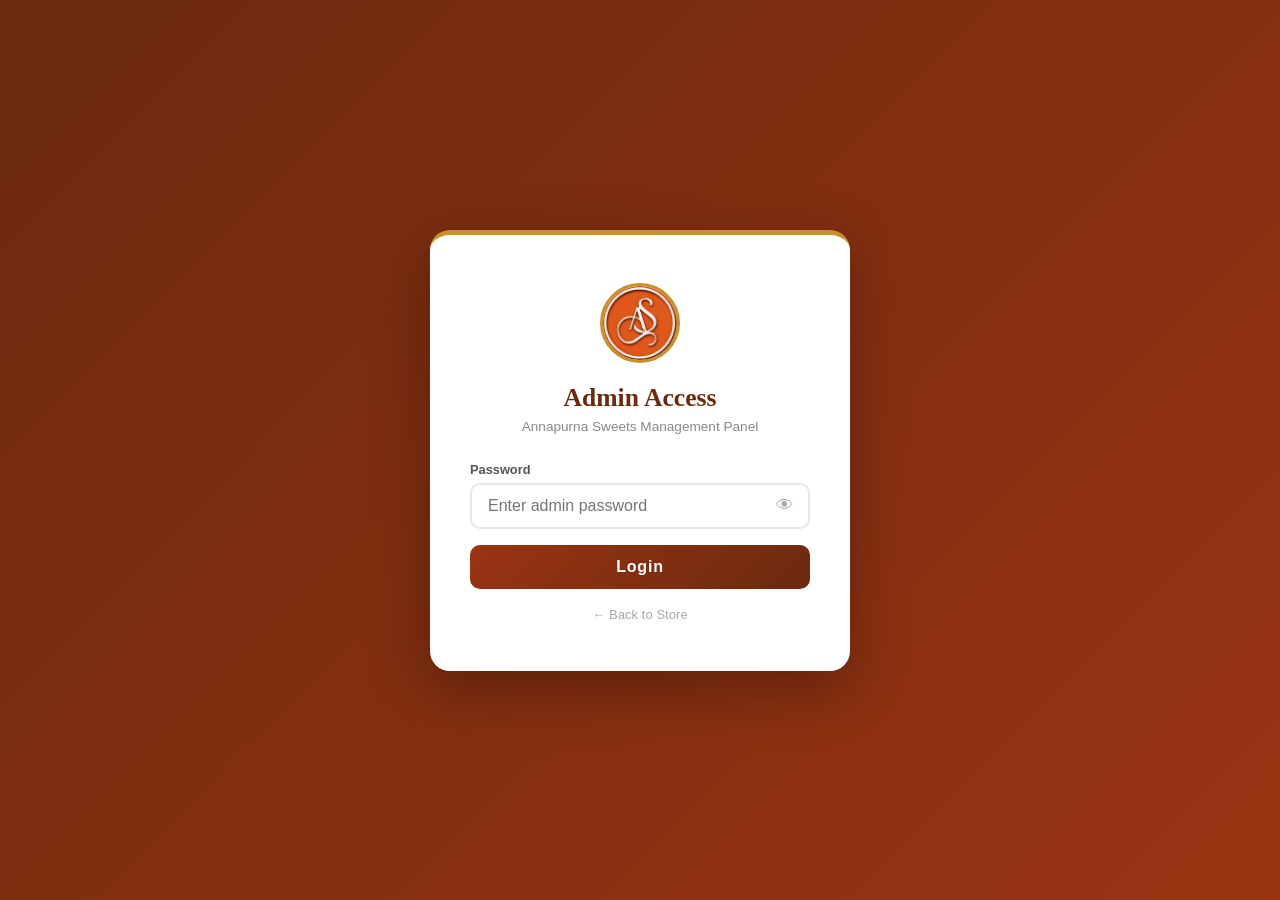
<file: admin.html>
<!DOCTYPE html>
<html lang="en">
<head>
    <meta charset="UTF-8">
    <meta name="viewport" content="width=device-width, initial-scale=1.0">
    <title>Admin - Annapurna Sweets</title>
    <link rel="stylesheet" href="admin.css">
    <script src="sheets.js"></script>
</head>
<body>

    <!-- LOGIN SCREEN -->
    <div id="login-screen" class="login-wrap">
        <div class="login-box">
            <img src="logo.jpg" alt="AS Logo" class="login-logo" style="border: 3px solid var(--gold); object-fit: cover; background: white;">
            <h2>Admin Access</h2>
            <p>Annapurna Sweets Management Panel</p>

            <div class="input-group">
                <label>Password</label>
                <div class="pw-wrap">
                    <input type="password" id="password-input" placeholder="Enter admin password">
                    <button type="button" class="pw-eye" onclick="togglePw('password-input', this)" title="Show/Hide password">&#128065;</button>
                </div>
            </div>

            <div id="login-error" class="error-msg" style="display:none;">
                &#10060; Incorrect password. Please try again.
            </div>

            <button onclick="checkPassword()" class="login-btn">Login</button>

            <a href="index.html" class="back-link">&#8592; Back to Store</a>
        </div>
    </div>

    <!-- ADMIN PANEL (hidden until login) -->
    <div id="admin-panel" style="display:none;">

        <!-- Top Bar -->
        <div class="admin-topbar">
            <div class="admin-brand">
                <img src="logo.jpg" alt="AS Logo" class="admin-logo" style="border: 2px solid var(--gold); object-fit: cover; background: white;">
                <span>Annapurna Sweets &mdash; Admin Panel</span>
            </div>
            <div style="display:flex; gap:10px;">
                <a href="index.html" class="view-site-btn">&#128065; View Live Site</a>
                <button onclick="logout()" class="logout-btn" style="background:#dc2626; color:white; border:none; padding:8px 14px; border-radius:6px; cursor:pointer; font-weight:600; font-family:Arial,sans-serif; transition:background 0.2s;">&#128682; Logout</button>
            </div>
        </div>

        <div class="admin-body">

            <!-- Status Message -->
            <div id="status-message" class="status-msg" style="display:none;"></div>

            <!-- Section 1: Excel Upload -->
            <div class="admin-card">
                <div class="card-header">
                    <span class="card-icon">&#128196;</span>
                    <div>
                        <h3>Bulk Upload from Excel</h3>
                        <p>Upload your product list in one click. All products will be updated automatically.</p>
                    </div>
                </div>

                <div class="excel-format-hint">
                    <strong>Excel Column Format:</strong>
                    <code>Name &nbsp;|&nbsp; Category &nbsp;|&nbsp; Price_Per_Pc &nbsp;|&nbsp; Price_Per_Kg &nbsp;|&nbsp; Description</code>
                    <br>
                    <small>Category must be: <strong>Sweets</strong>, <strong>Snack</strong>, or <strong>Grocery</strong> &nbsp;&bull;&nbsp; Leave price blank if not applicable</small>
                </div>

                <label class="file-upload-label">
                    <input type="file" id="excel-input" accept=".xlsx,.xls,.csv" onchange="handleExcelUpload(event)" style="display:none;">
                    <span>&#128196; Choose Excel / CSV File</span>
                </label>
            </div>

            <!-- Section 2: Edit Menu (Add / Remove Items) -->
            <div class="admin-card">
                <div class="card-header">
                    <span class="card-icon">&#9998;</span>
                    <div>
                        <h3>Edit Menu</h3>
                        <p>Add or remove items directly — no Excel file needed.</p>
                    </div>
                </div>

                <!-- Add New Item Form -->
                <div class="edit-form">
                    <div class="form-row">
                        <div class="form-group">
                            <label>Item Name <span class="required">*</span></label>
                            <input type="text" id="new-name" placeholder="e.g. Rasgulla">
                        </div>
                        <div class="form-group">
                            <label>Category <span class="required">*</span></label>
                            <select id="new-category">
                                <option value="Sweets">Sweets</option>
                                <option value="Snack">Snack</option>
                                <option value="Grocery">Grocery</option>
                            </select>
                        </div>
                        <div class="form-group">
                            <label>Price / Pc (&#8377;)</label>
                            <input type="text" id="new-price-pc" placeholder="e.g. 25">
                        </div>
                        <div class="form-group">
                            <label>Price / kg &nbsp;<small style="color:#aaa;font-weight:400;">(or Plt for Snacks)</small></label>
                            <input type="text" id="new-price-kg" placeholder="kg price or plate price">
                        </div>
                    </div>
                    <div class="form-row">
                        <div class="form-group full-width">
                            <label>Description</label>
                            <input type="text" id="new-description" placeholder="e.g. Classic Bengali Sweet">
                        </div>
                    </div>
                    <div class="form-row" style="align-items: center;">
                        <div class="form-group" style="flex: 2;">
                            <label>Product Photo <small style="color:#888;">(Automatically uploaded to your Google Drive)</small></label>
                            <div style="display: flex; align-items: center; gap: 12px; margin-top: 4px;">
                                <input type="file" id="new-photo" accept="image/*" style="padding: 6px; font-size: 0.85rem;" onchange="previewNewPhoto(this)">
                                <img id="new-photo-preview" style="display: none; width: 46px; height: 46px; object-fit: cover; border-radius: 8px; border: 1.5px solid var(--gold);">
                            </div>
                        </div>
                        <div class="form-group" style="flex: 1;">
                            <label style="cursor: pointer; display: flex; align-items: center; gap: 8px; margin-top: 18px; font-weight: 700; color: #555;">
                                <input type="checkbox" id="new-featured" style="width: 18px; height: 18px; cursor: pointer;">
                                <span>⭐ Feature on Homepage</span>
                            </label>
                        </div>
                    </div>
                    <div style="display:flex; gap:10px;">
                        <button onclick="addOrUpdateProduct()" id="submit-btn" class="add-item-btn">&#43; Add Item to Menu</button>
                        <button onclick="cancelEdit()" id="cancel-edit-btn" style="display:none; background:#888; color:white; border:none; padding:12px 20px; border-radius:8px; cursor:pointer; font-weight:600; font-family:Arial,sans-serif;">Cancel Edit</button>
                    </div>
                </div>

                <!-- Current Items List -->
                <div class="menu-list-wrap">
                    <h4 class="menu-list-title">Current Menu Items</h4>
                    <div id="menu-list" class="menu-list">
                        <p class="empty-row" style="padding:16px;font-style:italic;color:#aaa;">No items yet.</p>
                    </div>
                </div>
            </div>

            <!-- Section 3: Product Management Table -->
            <div class="admin-card">
                <div class="card-header">
                    <span class="card-icon">&#128247;</span>
                    <div>
                        <h3>Manage Product Photos</h3>
                        <p>Upload a photo for each product. Products without photos show a placeholder.</p>
                    </div>
                </div>

                <div class="table-wrap">
                    <table class="product-table">
                        <thead>
                            <tr>
                                <th>#</th>
                                <th>Product Name</th>
                                <th>Category</th>
                                <th>Current Photo</th>
                                <th>Upload Photo</th>
                                <th>Feature on Home</th>
                            </tr>
                        </thead>
                        <tbody id="product-table-body">
                            <tr>
                                <td colspan="6" class="empty-row">No products yet. Upload an Excel sheet or add items using Edit Menu above.</td>
                            </tr>
                        </tbody>
                    </table>
                </div>

            </div>

            <!-- Section 4: Manage Categories -->
            <div class="admin-card">
                <div class="card-header">
                    <span class="card-icon">&#128203;</span>
                    <div>
                        <h3>Manage Categories</h3>
                        <p>Add or remove menu categories (e.g. Sweets, Snacks, Beverages).</p>
                    </div>
                </div>
                <div class="edit-form">
                    <div class="form-row">
                        <div class="form-group" style="flex:1;">
                            <input type="text" id="new-category-name" placeholder="New category name (e.g. Namkeen)">
                        </div>
                        <div class="form-group" style="flex:0;">
                            <button onclick="addCategory()" class="add-item-btn" style="white-space:nowrap;">&#43; Add Category</button>
                        </div>
                    </div>
                    <div id="category-list" style="margin-top:16px; display:flex; gap:10px; flex-wrap:wrap;">
                        <!-- Categories injected here -->
                    </div>
                </div>
            </div>

            <!-- Section 5: Store Contact Info -->
            <div class="admin-card">
                <div class="card-header">
                    <span class="card-icon">&#128222;</span>
                    <div>
                        <h3>Store Contact Info</h3>
                        <p>Set the WhatsApp numbers for orders and inquiries on the homepage.</p>
                    </div>
                </div>
                <div class="edit-form">
                    <div class="form-row">
                        <div class="form-group">
                            <label>General Inquiries WhatsApp</label>
                            <input type="text" id="contact-general" placeholder="e.g. 98765 43210">
                        </div>
                        <div class="form-group">
                            <label>Bulk & Catering WhatsApp</label>
                            <input type="text" id="contact-bulk" placeholder="e.g. 98765 43211">
                        </div>
                    </div>
                    <button onclick="saveContactInfo()" class="add-item-btn" style="margin-top:16px;">&#128190; Save Contact Info</button>
                </div>
            </div>

            <!-- Section 6: Change Password -->
            <div class="admin-card">
                <div class="card-header">
                    <span class="card-icon">&#128274;</span>
                    <div>
                        <h3>Change Password</h3>
                        <p>Update your admin login password at any time.</p>
                    </div>
                </div>

                <div class="edit-form">
                    <div class="form-row">
                        <div class="form-group">
                            <label>Current Password <span class="required">*</span></label>
                            <div class="pw-wrap">
                                <input type="password" id="cp-current" placeholder="Enter current password">
                                <button type="button" class="pw-eye" onclick="togglePw('cp-current', this)" title="Show/Hide">&#128065;</button>
                            </div>
                        </div>
                        <div class="form-group">
                            <label>New Password <span class="required">*</span></label>
                            <div class="pw-wrap">
                                <input type="password" id="cp-new" placeholder="Min. 6 characters">
                                <button type="button" class="pw-eye" onclick="togglePw('cp-new', this)" title="Show/Hide">&#128065;</button>
                            </div>
                        </div>
                        <div class="form-group">
                            <label>Confirm New Password <span class="required">*</span></label>
                            <div class="pw-wrap">
                                <input type="password" id="cp-confirm" placeholder="Re-enter new password">
                                <button type="button" class="pw-eye" onclick="togglePw('cp-confirm', this)" title="Show/Hide">&#128065;</button>
                            </div>
                        </div>
                    </div>
                    <div id="cp-message" style="display:none; padding:10px 14px; border-radius:8px; border:1px solid; font-size:0.85rem; font-weight:600; margin-bottom:12px;"></div>
                    <button onclick="changePassword()" class="add-item-btn">&#128274; Update Password</button>
                </div>
            </div>

            <!-- Danger Zone -->
            <div class="admin-card danger-card">
                <h3>&#9888; Danger Zone</h3>
                <p>This will permanently delete all product data and images from this device.</p>
                <button onclick="clearAllData()" class="danger-btn">&#128465; Clear All Data</button>
            </div>

        </div>
    </div>

    <!-- SheetJS for Excel Parsing -->
    <script src="https://cdn.sheetjs.com/xlsx-latest/package/dist/xlsx.full.min.js"></script>
    <script src="admin.js"></script>
</body>
</html>
</file>
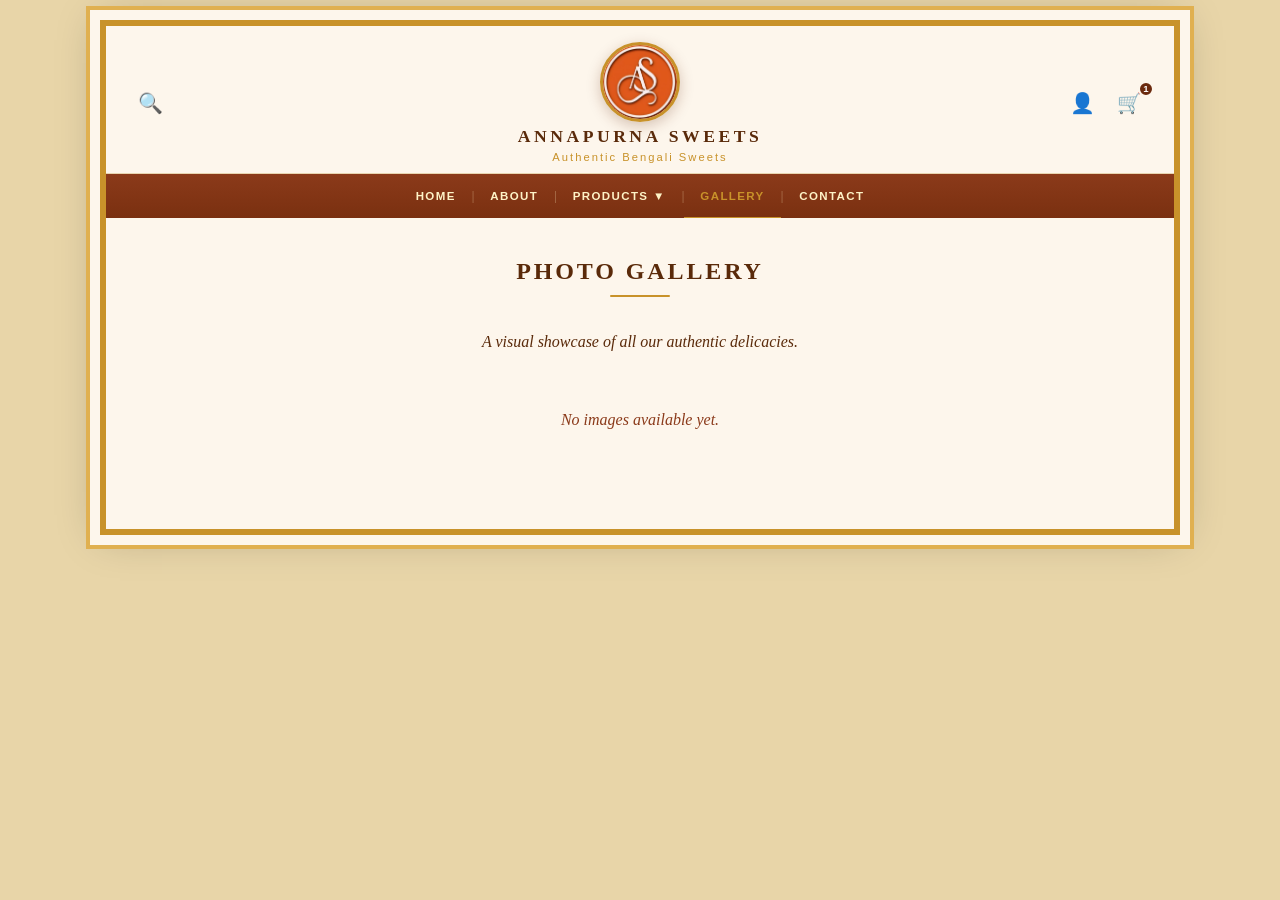
<file: gallery.html>
<!DOCTYPE html>
<html lang="en">
<head>
    <meta charset="UTF-8">
    <meta name="viewport" content="width=device-width, initial-scale=1.0">
    <title>Gallery - Annapurna Sweets</title>
    <link rel="stylesheet" href="style.css">
    <script src="sheets.js"></script>
</head>
<body>

    <!-- OUTER DECORATIVE FRAME -->
    <div class="page-frame">

        <!-- TOP HEADER: Logo + Icons -->
        <header class="top-header">
            <div class="header-icons left-icons">
                <button class="icon-btn">&#128269;</button>
            </div>

            <div class="logo-center">
                <img src="logo.jpg" alt="AS Logo" class="logo-img" onerror="this.style.display='none'; document.getElementById('logo-fallback').style.display='flex';">
                <div id="logo-fallback" class="logo-fallback">AS</div>
                <h1 class="brand-name">ANNAPURNA SWEETS</h1>
                <p class="brand-tagline">Authentic Bengali Sweets</p>
            </div>

            <div class="header-icons right-icons">
                <button class="icon-btn">&#128100;</button>
                <button class="icon-btn cart-btn">
                    &#128722;
                    <span class="cart-badge">1</span>
                </button>
            </div>
        </header>

        <!-- NAVIGATION BAR -->
        <nav class="main-nav">
            <button id="hamburger-btn" class="hamburger-btn">&#9776; MENU</button>
            <div class="nav-links" id="nav-links">
                <a href="index.html">HOME</a>
                <span class="divider">|</span>
                <a href="#">ABOUT</a>
                <span class="divider">|</span>
                <div class="dropdown">
                    <a href="javascript:void(0)">PRODUCTS &#9660;</a>
                    <div class="dropdown-menu">
                        <a href="menu.html?cat=Sweets">&#127852; Sweets</a>
                        <a href="menu.html?cat=Snack">&#127840; Snacks</a>
                        <a href="menu.html?cat=Grocery">&#128717; Grocery</a>
                    </div>
                </div>
                <span class="divider">|</span>
                <a href="gallery.html" style="color:var(--gold); border-bottom:1px solid var(--gold);">GALLERY</a>
                <span class="divider">|</span>
                <a href="index.html#order-section">CONTACT</a>
            </div>
        </nav>

        <!-- GALLERY SECTION -->
        <section class="catalog" style="padding-top: 40px; padding-bottom: 60px;">
            <h2 class="catalog-title">PHOTO GALLERY</h2>
            <p style="text-align: center; color: var(--text-brown); margin-bottom: 20px; font-style: italic;">
                A visual showcase of all our authentic delicacies.
            </p>

            <div id="full-gallery-container" style="width: 100%; max-width: 1200px; margin: 0 auto; padding: 0 20px;">
                <!-- Dynamically loaded by JavaScript -->
            </div>
            
            <script>
                document.addEventListener('DOMContentLoaded', async function() {
                    const container = document.getElementById('full-gallery-container');
                    container.innerHTML = '<p style="text-align:center;color:#8b3a1a;padding:40px;">Loading gallery…</p>';

                    const allProducts = await fetchSheet('Products');
                    const galleryProducts = allProducts.filter(function(p) { return p.ImageURL; });

                    if (galleryProducts.length === 0) {
                        container.innerHTML = '<p style="text-align:center;color:#8b3a1a;padding:40px;font-style:italic;">No images available yet.</p>';
                        return;
                    }

                    // Build an ordered category list (known ones first, custom ones after)
                    var knownOrder = ['Sweets', 'Snack', 'Grocery'];
                    var allCats = [];
                    allProducts.forEach(function(p) {
                        if (p.Category && allCats.indexOf(p.Category) === -1) allCats.push(p.Category);
                    });
                    var orderedCats = knownOrder.filter(function(c) { return allCats.indexOf(c) !== -1; });
                    allCats.forEach(function(c) { if (orderedCats.indexOf(c) === -1) orderedCats.push(c); });

                    var html = '';
                    orderedCats.forEach(function(catName) {
                        var items = galleryProducts.filter(function(p) { return p.Category === catName; });
                        if (items.length === 0) return;
                        var displayName = catName === 'Snack' ? 'Snacks' : catName;
                        html += '<h3 style="text-align:center;color:#6b2a0e;margin:40px 0 20px;font-family:\'Playfair Display\',serif;font-size:1.8rem;border-bottom:2px solid #e8d5b0;padding-bottom:10px;">' + displayName + '</h3>';
                        html += '<div class="product-grid">';
                        items.forEach(function(p) {
                            var desc = p.Description || p.Category;
                            html += '<div class="product-card">' +
                                '<div class="product-img"><img src="' + driveImg(p.ImageURL) + '" alt="' + p.Name + '" onerror="driveImgFallback(this)"></div>' +
                                '<h3>' + p.Name.toUpperCase() + '</h3>' +
                                '<p>' + desc + '</p>' +
                            '</div>';
                        });
                        html += '</div>';
                    });

                    container.innerHTML = html;
                });
            </script>
        </section>

    </div><!-- end .page-frame -->

    <!-- Mobile Menu Toggle Script -->
    <script>
        document.addEventListener('DOMContentLoaded', function() {
            const hamburger = document.getElementById('hamburger-btn');
            const navLinks = document.getElementById('nav-links');
            if (hamburger && navLinks) {
                hamburger.addEventListener('click', function() {
                    navLinks.classList.toggle('active');
                });
            }
        });
    </script>
</body>
</html>
</file>
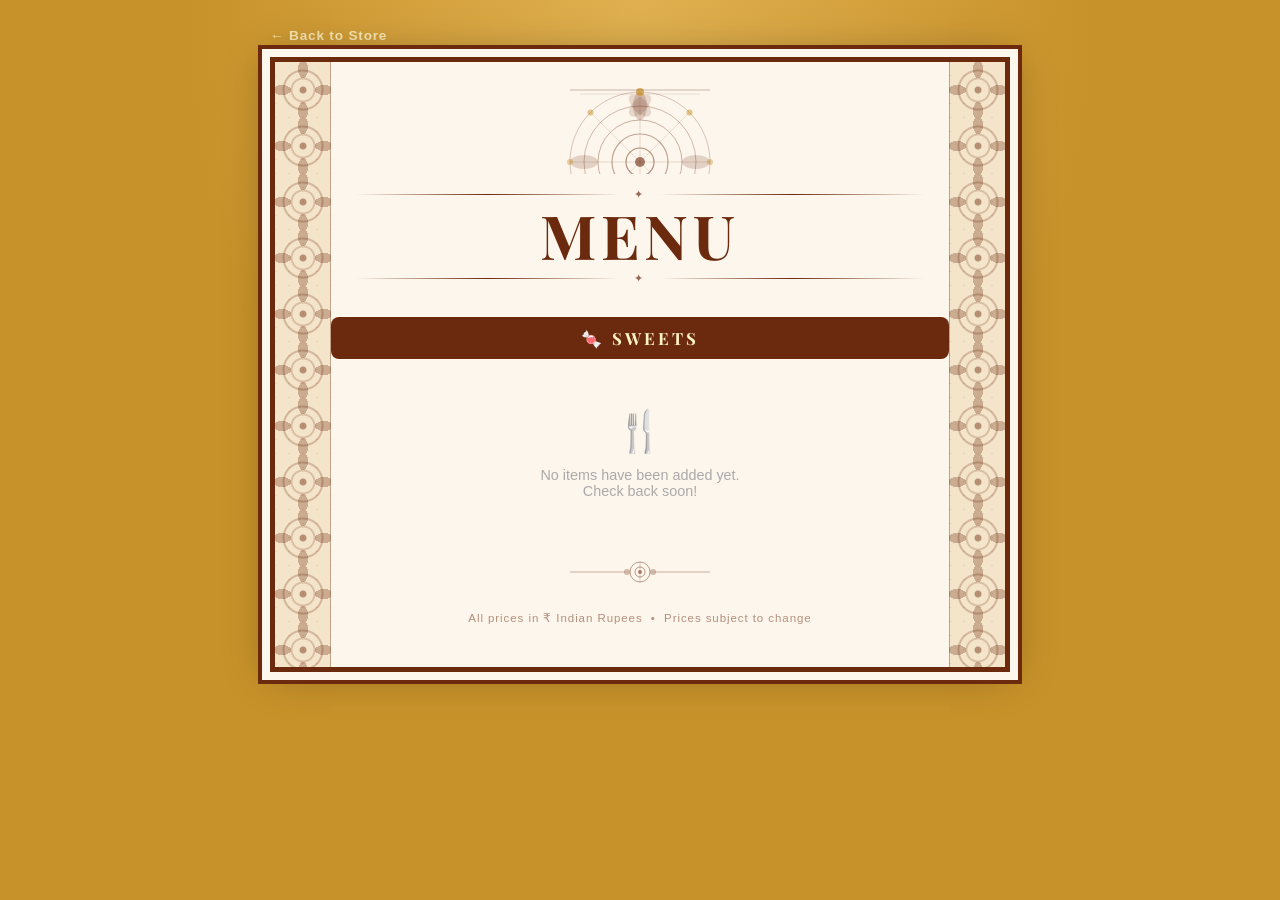
<file: menu.html>
<!DOCTYPE html>
<html lang="en">
<head>
    <meta charset="UTF-8">
    <meta name="viewport" content="width=device-width, initial-scale=1.0">
    <title>Menu — Annapurna Sweets</title>
    <link href="https://fonts.googleapis.com/css2?family=Playfair+Display:ital,wght@0,700;1,400&family=EB+Garamond:wght@400;600&display=swap" rel="stylesheet">
    <style>

        /* ─── Reset ─── */
        *, *::before, *::after { box-sizing: border-box; margin: 0; padding: 0; }
        html { scroll-behavior: smooth; }

        /* ─── Page body — outer gold background ─── */
        body {
            min-height: 100vh;
            background: #c8922a;
            background-image:
                radial-gradient(ellipse at top,    #e0b050 0%, #c8922a 50%),
                radial-gradient(ellipse at bottom, #a0701a 0%, transparent 70%);
            display: flex;
            flex-direction: column;
            align-items: center;
            padding: 28px 12px 48px;
            font-family: 'EB Garamond', Georgia, serif;
        }

        /* ─── Back button ─── */
        .back-btn {
            align-self: flex-start;
            margin-left: max(12px, calc(50% - 370px));
            margin-bottom: 14px;
            color: #fef3c7;
            font-size: 0.85rem;
            font-family: Arial, sans-serif;
            font-weight: 700;
            letter-spacing: 0.06em;
            text-decoration: none;
            display: flex;
            align-items: center;
            gap: 6px;
            opacity: 0.85;
            transition: opacity 0.2s;
        }
        .back-btn:hover { opacity: 1; }

        /* ─── Menu Card ─── */
        .menu-card {
            width: 100%;
            max-width: 740px;
            background: #fdf6ec;
            border: 5px solid #6b2a0e;
            position: relative;
            /* Outer double-border glow effect */
            box-shadow:
                0 0 0 8px #fdf6ec,
                0 0 0 12px #6b2a0e,
                0 0 40px rgba(0,0,0,0.35);
        }

        /* ─── Side Mandala Border Strips ─── */
        .side-border {
            position: absolute;
            top: 0; bottom: 0;
            width: 56px;
            z-index: 0;
            background-color: rgba(200,146,42,0.18);
            background-image:
                /* outer ring */
                radial-gradient(circle at 28px 28px, transparent 18px, rgba(107,42,14,0.25) 19px, rgba(107,42,14,0.25) 20px, transparent 21px),
                /* mid ring */
                radial-gradient(circle at 28px 28px, transparent 10px, rgba(107,42,14,0.2)  11px, rgba(107,42,14,0.2)  12px, transparent 13px),
                /* center dot */
                radial-gradient(circle at 28px 28px, rgba(107,42,14,0.45) 3px, transparent 4px),
                /* top petal */
                radial-gradient(ellipse 5px 9px at 28px 7px, rgba(107,42,14,0.3) 100%, transparent 100%),
                /* bottom petal */
                radial-gradient(ellipse 5px 9px at 28px 49px, rgba(107,42,14,0.3) 100%, transparent 100%),
                /* left petal */
                radial-gradient(ellipse 9px 5px at 7px 28px, rgba(107,42,14,0.3) 100%, transparent 100%),
                /* right petal */
                radial-gradient(ellipse 9px 5px at 49px 28px, rgba(107,42,14,0.3) 100%, transparent 100%),
                /* diagonal lines */
                linear-gradient(45deg, rgba(107,42,14,0.1) 1px, transparent 1px),
                linear-gradient(-45deg, rgba(107,42,14,0.1) 1px, transparent 1px);
            background-size:
                56px 56px,
                56px 56px,
                56px 56px,
                56px 56px,
                56px 56px,
                56px 56px,
                56px 56px,
                14px 14px,
                14px 14px;
        }
        .side-border-left  { left: 0;  border-right: 1.5px solid rgba(107,42,14,0.35); }
        .side-border-right { right: 0; border-left:  1.5px solid rgba(107,42,14,0.35); }

        /* ─── Inner content (clears the side borders) ─── */
        .card-inner {
            position: relative;
            z-index: 1;
            margin: 0 56px;
            padding-bottom: 32px;
        }

        /* ─── Top Mandala Ornament ─── */
        .top-ornament {
            display: flex;
            justify-content: center;
            padding: 22px 0 10px;
        }
        .top-ornament svg { display: block; }

        /* ─── MENU Title ─── */
        .menu-title-wrap {
            text-align: center;
            padding: 4px 24px 20px;
        }
        .menu-title-deco {
            display: flex;
            align-items: center;
            gap: 14px;
            margin-bottom: 4px;
        }
        .menu-title-deco::before,
        .menu-title-deco::after {
            content: '';
            flex: 1;
            height: 1.5px;
            background: linear-gradient(to right, transparent, #6b2a0e, transparent);
        }
        .menu-title-deco span {
            font-size: 0.7rem;
            color: #6b2a0e;
            font-family: Arial, sans-serif;
            letter-spacing: 0.2em;
            opacity: 0.7;
        }
        .menu-title {
            font-family: 'Playfair Display', Georgia, serif;
            font-size: 3.8rem;
            font-weight: 700;
            color: #6b2a0e;
            letter-spacing: 0.08em;
            line-height: 1;
        }
        .menu-title-bottom {
            margin-top: 6px;
        }
        .menu-title-bottom::before,
        .menu-title-bottom::after {
            background: linear-gradient(to right, transparent, #6b2a0e, transparent);
        }

        /* ─── Section Header (dark brown rounded box) ─── */
        .section-header {
            background: #6b2a0e;
            color: #fef3c7;
            text-align: center;
            padding: 10px 24px;
            border-radius: 8px;
            font-family: 'Playfair Display', Georgia, serif;
            font-size: 1.05rem;
            font-weight: 700;
            letter-spacing: 0.18em;
            text-transform: uppercase;
            margin: 8px 0 6px;
        }

        /* ─── Menu items list ─── */
        .menu-items {
            width: 100%;
            padding: 6px 0 14px;
        }
        .menu-row {
            display: flex;
            align-items: baseline;
            padding: 9px 8px;
            border-bottom: 1px dashed rgba(107,42,14,0.2);
        }
        .menu-row:last-child { border-bottom: none; }
        .menu-row:nth-child(even) { background: rgba(200,146,42,0.06); }

        .row-num {
            font-size: 0.72rem;
            color: #bbb;
            min-width: 24px;
            font-family: Arial, sans-serif;
        }
        .row-name {
            flex: 1;
            font-size: 1.1rem;
            color: #5a2a0a;
            font-family: 'EB Garamond', Georgia, serif;
        }
        .row-name small {
            display: block;
            font-size: 0.78rem;
            color: #999;
            font-style: italic;
        }
        .row-price {
            min-width: 100px;
            text-align: right;
            font-size: 1rem;
            font-weight: 600;
            color: #6b2a0e;
            font-family: 'EB Garamond', Georgia, serif;
        }
        .row-price.na {
            color: #ccc;
            font-size: 0.85rem;
            letter-spacing: 0.1em;
            font-style: italic;
        }

        /* ─── Price Column Headers ─── */
        .col-headers {
            display: flex;
            align-items: center;
            padding: 4px 8px 2px;
        }
        .col-headers .ch-name { flex: 1; }
        .col-headers span {
            min-width: 100px;
            text-align: right;
            font-size: 0.7rem;
            font-weight: 700;
            color: rgba(107,42,14,0.5);
            font-family: Arial, sans-serif;
            letter-spacing: 0.1em;
            text-transform: uppercase;
        }

        /* ─── Empty State ─── */
        .empty-state {
            text-align: center;
            padding: 40px 20px;
            color: #aaa;
        }
        .empty-state .e-icon { font-size: 2.5rem; margin-bottom: 10px; }
        .empty-state p { font-size: 0.9rem; font-family: Arial, sans-serif; }

        /* ─── Bottom Ornament ─── */
        .bottom-ornament {
            display: flex;
            justify-content: center;
            padding: 18px 0 24px;
        }

        /* ─── Footer note ─── */
        .footer-note {
            text-align: center;
            font-size: 0.72rem;
            color: rgba(107,42,14,0.5);
            font-family: Arial, sans-serif;
            letter-spacing: 0.08em;
            padding: 0 0 10px;
        }

        /* ─── Responsive ─── */
        @media (max-width: 600px) {
            .card-inner { margin: 0 44px; }
            .side-border { width: 44px; }
            .menu-title { font-size: 2.8rem; }
            .row-price { min-width: 80px; font-size: 0.9rem; }
        }
    </style>
</head>
<body>

    <a href="index.html" class="back-btn">&#8592; Back to Store</a>

    <div class="menu-card">

        <!-- Left mandala border -->
        <div class="side-border side-border-left"></div>
        <!-- Right mandala border -->
        <div class="side-border side-border-right"></div>

        <div class="card-inner">

            <!-- Top Mandala Ornament -->
            <div class="top-ornament">
                <svg width="180" height="90" viewBox="0 0 180 90" xmlns="http://www.w3.org/2000/svg">
                    <!-- Mandala centered at 90,78 (partially visible) -->
                    <g transform="translate(90,78)" fill="none" stroke="#6b2a0e">
                        <circle r="70" stroke-width="1" opacity="0.25"/>
                        <circle r="56" stroke-width="1" opacity="0.3"/>
                        <circle r="42" stroke-width="1" opacity="0.35"/>
                        <circle r="28" stroke-width="1.2" opacity="0.4"/>
                        <circle r="14" stroke-width="1.2" opacity="0.5"/>
                        <circle r="5" fill="#6b2a0e" opacity="0.6" stroke="none"/>
                        <!-- 8 spokes -->
                        <line x1="0" y1="-70" x2="0" y2="70" stroke-width="0.6" opacity="0.25"/>
                        <line x1="-70" y1="0" x2="70" y2="0" stroke-width="0.6" opacity="0.25"/>
                        <line x1="-49.5" y1="-49.5" x2="49.5" y2="49.5" stroke-width="0.6" opacity="0.2"/>
                        <line x1="49.5" y1="-49.5" x2="-49.5" y2="49.5" stroke-width="0.6" opacity="0.2"/>
                        <!-- Petals at top (visible part) -->
                        <ellipse cx="0" cy="-56" rx="7" ry="14" fill="#6b2a0e" opacity="0.2" stroke="none"/>
                        <ellipse cx="-40" cy="-40" rx="7" ry="14" transform="rotate(45)" fill="#6b2a0e" opacity="0.15" stroke="none"/>
                        <ellipse cx="40" cy="-40" rx="7" ry="14" transform="rotate(-45)" fill="#6b2a0e" opacity="0.15" stroke="none"/>
                        <ellipse cx="-56" cy="0" rx="14" ry="7" fill="#6b2a0e" opacity="0.18" stroke="none"/>
                        <ellipse cx="56" cy="0" rx="14" ry="7" fill="#6b2a0e" opacity="0.18" stroke="none"/>
                        <!-- Outer petal dots -->
                        <circle cx="0" cy="-70" r="4" fill="#c8922a" opacity="0.7" stroke="none"/>
                        <circle cx="-49.5" cy="-49.5" r="3" fill="#c8922a" opacity="0.5" stroke="none"/>
                        <circle cx="49.5" cy="-49.5" r="3" fill="#c8922a" opacity="0.5" stroke="none"/>
                        <circle cx="-70" cy="0" r="3" fill="#c8922a" opacity="0.4" stroke="none"/>
                        <circle cx="70" cy="0" r="3" fill="#c8922a" opacity="0.4" stroke="none"/>
                    </g>
                    <!-- Horizontal decorative lines at top -->
                    <line x1="20" y1="6" x2="160" y2="6" stroke="#6b2a0e" stroke-width="0.8" opacity="0.4"/>
                    <line x1="30" y1="10" x2="150" y2="10" stroke="#6b2a0e" stroke-width="0.5" opacity="0.25"/>
                </svg>
            </div>

            <!-- MENU Title -->
            <div class="menu-title-wrap">
                <div class="menu-title-deco"><span>✦</span></div>
                <h1 class="menu-title" id="page-title">MENU</h1>
                <div class="menu-title-deco menu-title-bottom"><span>✦</span></div>
            </div>

            <!-- Menu Content populated by JS -->
            <div id="menu-content"></div>

            <!-- Bottom Ornament -->
            <div class="bottom-ornament">
                <svg width="140" height="30" viewBox="0 0 140 30" xmlns="http://www.w3.org/2000/svg">
                    <line x1="0" y1="15" x2="55" y2="15" stroke="#6b2a0e" stroke-width="1" opacity="0.35"/>
                    <line x1="85" y1="15" x2="140" y2="15" stroke="#6b2a0e" stroke-width="1" opacity="0.35"/>
                    <circle cx="70" cy="15" r="10" fill="none" stroke="#6b2a0e" stroke-width="1" opacity="0.45"/>
                    <circle cx="70" cy="15" r="5" fill="none" stroke="#6b2a0e" stroke-width="1" opacity="0.45"/>
                    <circle cx="70" cy="15" r="2" fill="#6b2a0e" opacity="0.55"/>
                    <circle cx="57" cy="15" r="3" fill="#6b2a0e" opacity="0.3"/>
                    <circle cx="83" cy="15" r="3" fill="#6b2a0e" opacity="0.3"/>
                    <line x1="70" y1="5" x2="70" y2="25" stroke="#6b2a0e" stroke-width="0.7" opacity="0.3"/>
                </svg>
            </div>

            <!-- Footer -->
            <p class="footer-note">All prices in &#8377; Indian Rupees &nbsp;&#8226;&nbsp; Prices subject to change</p>

        </div><!-- end .card-inner -->
    </div><!-- end .menu-card -->

<script src="sheets.js"></script>
<script>
    // =============================================
    // Menu Page — reads from Google Sheets
    // =============================================

    var CAT_CONFIG = {
        Sweets:  { title: 'SWEETS MENU',  header: '&#127852; Sweets',  col2: 'Price&nbsp;/&nbsp;Pc', col3: 'Price&nbsp;/&nbsp;kg' },
        Snack:   { title: 'SNACKS MENU',  header: '&#127840; Snacks',  col2: 'Price&nbsp;/&nbsp;Pc', col3: 'Price&nbsp;/&nbsp;Plt' },
        Grocery: { title: 'GROCERY MENU', header: '&#128717; Grocery', col2: 'Price&nbsp;/&nbsp;Pc', col3: 'Price&nbsp;/&nbsp;kg' }
    };

    var params = new URLSearchParams(window.location.search);
    var cat = params.get('cat') || 'Sweets';
    var cfg = CAT_CONFIG[cat] || { title: cat.toUpperCase() + ' MENU', header: cat, col2: 'Price&nbsp;/&nbsp;Pc', col3: 'Price&nbsp;/&nbsp;kg' };

    document.title = cfg.title + ' \u2014 Annapurna Sweets';

    var contentEl = document.getElementById('menu-content');
    contentEl.innerHTML = '<div class="empty-state"><div class="e-icon">&#8987;</div><p>Loading menu\u2026</p></div>';

    fetchSheet('Products').then(function(allProducts) {
        var items = allProducts.filter(function(p) { return p.Category === cat; });

        if (items.length === 0) {
            contentEl.innerHTML =
                '<div class="section-header">' + cfg.header + '</div>' +
                '<div class="empty-state">' +
                    '<div class="e-icon">&#127860;</div>' +
                    '<p>No items have been added yet.<br>Check back soon!</p>' +
                '</div>';
            return;
        }

        var colHeaders =
            '<div class="col-headers">' +
                '<span class="ch-name"></span>' +
                '<span>' + cfg.col2 + '</span>' +
                '<span>' + cfg.col3 + '</span>' +
            '</div>';

        var rows = items.map(function(p, i) {
            var pc  = p.PricePerPc  || '';
            var sec = p.PricePerKg  || '';

            var pcCell  = pc  ? '<span class="row-price">&#8377;&nbsp;' + pc  + '</span>'
                              : '<span class="row-price na">&mdash;&mdash;&mdash;&mdash;</span>';
            var secCell = sec ? '<span class="row-price">&#8377;&nbsp;' + sec + '</span>'
                              : '<span class="row-price na">&mdash;&mdash;&mdash;&mdash;</span>';

            var descHtml = p.Description ? '<small>' + p.Description + '</small>' : '';

            return '<div class="menu-row">' +
                '<span class="row-num">' + (i + 1) + '</span>' +
                '<span class="row-name">' + p.Name + descHtml + '</span>' +
                pcCell +
                secCell +
            '</div>';
        }).join('');

        contentEl.innerHTML =
            '<div class="section-header">' + cfg.header + '</div>' +
            colHeaders +
            '<div class="menu-items">' + rows + '</div>';
    });
</script>

</body>
</html>
</file>
<file: admin.css>
/* Admin Panel Styles */
:root {
    --brown-dark: #6b2a0e;
    --brown-mid:  #9a3412;
    --gold:       #c8922a;
    --cream:      #fdf6ec;
    --green:      #16a34a;
    --red:        #dc2626;
    --gray-light: #f9fafb;
    --gray-border:#e5e7eb;
}

*, *::before, *::after { box-sizing: border-box; margin: 0; padding: 0; }
body { font-family: Arial, sans-serif; background: #f3f4f6; min-height: 100vh; }
a { text-decoration: none; }
button { cursor: pointer; font-family: Arial, sans-serif; }

/* =============================================
   LOGIN SCREEN
   ============================================= */
.login-wrap {
    min-height: 100vh;
    display: flex;
    align-items: center;
    justify-content: center;
    background: linear-gradient(135deg, var(--brown-dark), var(--brown-mid));
    padding: 20px;
}

.login-box {
    background: white;
    border-radius: 20px;
    padding: 48px 40px;
    width: 100%;
    max-width: 420px;
    text-align: center;
    box-shadow: 0 20px 60px rgba(0,0,0,0.3);
    border-top: 5px solid var(--gold);
}

.login-logo {
    width: 80px; height: 80px;
    border-radius: 50%;
    background: linear-gradient(135deg, var(--brown-mid), var(--brown-dark));
    color: #fef3c7;
    font-size: 2rem;
    font-weight: bold;
    font-style: italic;
    font-family: Georgia, serif;
    display: flex; align-items: center; justify-content: center;
    margin: 0 auto 20px;
    border: 3px solid var(--gold);
}

.login-box h2 {
    font-size: 1.6rem;
    color: var(--brown-dark);
    font-family: Georgia, serif;
    margin-bottom: 6px;
}

.login-box > p {
    font-size: 0.85rem;
    color: #888;
    margin-bottom: 28px;
}

.input-group { text-align: left; margin-bottom: 16px; }
.input-group label { display: block; font-size: 0.8rem; font-weight: 700; color: #555; margin-bottom: 6px; }
.input-group input {
    width: 100%;
    padding: 12px 44px 12px 16px;
    border: 2px solid var(--gray-border);
    border-radius: 10px;
    font-size: 1rem;
    outline: none;
    transition: border-color 0.2s;
}
.input-group input:focus { border-color: var(--gold); }

/* Password wrapper + eye toggle */
.pw-wrap { position: relative; }
.pw-wrap input { padding-right: 44px; }
.pw-eye {
    position: absolute;
    right: 12px;
    top: 50%;
    transform: translateY(-50%);
    background: none;
    border: none;
    cursor: pointer;
    font-size: 1.1rem;
    color: #aaa;
    padding: 4px;
    line-height: 1;
    transition: color 0.2s;
    user-select: none;
}
.pw-eye:hover { color: var(--brown-dark); }

.error-msg {
    background: #fef2f2;
    color: var(--red);
    font-size: 0.82rem;
    padding: 10px 14px;
    border-radius: 8px;
    border: 1px solid #fecaca;
    margin-bottom: 14px;
    text-align: left;
}

.login-btn {
    width: 100%;
    padding: 13px;
    background: linear-gradient(135deg, var(--brown-mid), var(--brown-dark));
    color: white;
    font-size: 1rem;
    font-weight: 700;
    border: none;
    border-radius: 10px;
    margin-bottom: 16px;
    transition: opacity 0.2s, transform 0.2s;
    letter-spacing: 0.05em;
}
.login-btn:hover { opacity: 0.9; transform: translateY(-1px); }

.back-link { font-size: 0.82rem; color: #aaa; transition: color 0.2s; }
.back-link:hover { color: var(--brown-dark); }

/* =============================================
   ADMIN PANEL
   ============================================= */
.admin-topbar {
    background: linear-gradient(to right, var(--brown-dark), var(--brown-mid));
    color: white;
    display: flex;
    justify-content: space-between;
    align-items: center;
    padding: 0 2rem;
    height: 64px;
    position: sticky;
    top: 0;
    z-index: 50;
    box-shadow: 0 4px 12px rgba(0,0,0,0.2);
}

.admin-brand {
    display: flex;
    align-items: center;
    gap: 14px;
    font-size: 1rem;
    font-weight: 600;
}

.admin-logo {
    width: 40px; height: 40px;
    border-radius: 50%;
    background: var(--gold);
    color: var(--brown-dark);
    font-weight: bold;
    font-style: italic;
    font-family: Georgia, serif;
    font-size: 1.1rem;
    display: flex; align-items: center; justify-content: center;
    flex-shrink: 0;
}

.view-site-btn {
    background: rgba(255,255,255,0.15);
    color: white;
    border: 1px solid rgba(255,255,255,0.3);
    padding: 8px 18px;
    border-radius: 8px;
    font-size: 0.85rem;
    font-weight: 600;
    transition: background 0.2s;
}
.view-site-btn:hover { background: rgba(255,255,255,0.25); }

.admin-body {
    max-width: 960px;
    margin: 32px auto;
    padding: 0 20px 60px;
    display: flex;
    flex-direction: column;
    gap: 24px;
}

/* Status Message */
.status-msg {
    background: #f0fdf4;
    color: var(--green);
    border: 1.5px solid #bbf7d0;
    border-radius: 10px;
    padding: 14px 20px;
    font-weight: 600;
    font-size: 0.9rem;
}

/* Admin Cards */
.admin-card {
    background: white;
    border-radius: 16px;
    padding: 28px;
    box-shadow: 0 2px 12px rgba(0,0,0,0.06);
    border: 1px solid var(--gray-border);
}

.card-header {
    display: flex;
    align-items: flex-start;
    gap: 16px;
    margin-bottom: 20px;
}

.card-icon {
    font-size: 2rem;
    flex-shrink: 0;
    margin-top: 2px;
}

.card-header h3 {
    font-size: 1.1rem;
    font-weight: 700;
    color: #111;
    margin-bottom: 4px;
    font-family: Georgia, serif;
}

.card-header p {
    font-size: 0.83rem;
    color: #666;
    line-height: 1.5;
}

/* Excel Format Hint */
.excel-format-hint {
    background: #fffbeb;
    border: 1px solid #fde68a;
    border-radius: 10px;
    padding: 14px 18px;
    font-size: 0.82rem;
    color: #92400e;
    margin-bottom: 20px;
    line-height: 1.8;
}
.excel-format-hint code {
    background: #fef3c7;
    padding: 2px 8px;
    border-radius: 4px;
    font-family: monospace;
    font-size: 0.88rem;
    color: #78350f;
}

/* File Upload Button */
.file-upload-label {
    display: inline-flex;
    align-items: center;
    gap: 8px;
    padding: 12px 28px;
    background: linear-gradient(135deg, var(--brown-mid), var(--brown-dark));
    color: white;
    font-weight: 700;
    border-radius: 10px;
    cursor: pointer;
    font-size: 0.9rem;
    transition: opacity 0.2s, transform 0.2s;
    letter-spacing: 0.04em;
}
.file-upload-label:hover { opacity: 0.9; transform: translateY(-1px); }

/* Product Table */
.table-wrap { overflow-x: auto; border-radius: 10px; border: 1px solid var(--gray-border); }

.product-table {
    width: 100%;
    border-collapse: collapse;
    font-size: 0.88rem;
}

.product-table thead {
    background: #f9fafb;
    border-bottom: 2px solid var(--gray-border);
}

.product-table th {
    text-align: left;
    padding: 14px 16px;
    font-weight: 700;
    color: #555;
    font-size: 0.78rem;
    text-transform: uppercase;
    letter-spacing: 0.06em;
}

.product-table td {
    padding: 12px 16px;
    color: #333;
    border-bottom: 1px solid var(--gray-border);
    vertical-align: middle;
}

.product-table tbody tr:last-child td { border-bottom: none; }
.product-table tbody tr:hover { background: #fafafa; }

.empty-row {
    text-align: center;
    color: #aaa;
    font-style: italic;
    padding: 32px !important;
}

/* Photo upload input in table */
.product-table input[type="file"] {
    font-size: 0.75rem;
    color: #555;
}

.remove-img-btn {
    display: block;
    background: none;
    border: none;
    color: var(--red);
    font-size: 0.75rem;
    cursor: pointer;
    margin-top: 4px;
    padding: 0;
}
.remove-img-btn:hover { text-decoration: underline; }

/* Danger Zone Card */
.danger-card {
    border-color: #fecaca;
    background: #fff5f5;
}
.danger-card h3 {
    font-size: 1rem;
    color: var(--red);
    font-family: Georgia, serif;
    margin-bottom: 6px;
}
.danger-card p {
    font-size: 0.83rem;
    color: #888;
    margin-bottom: 16px;
}
.danger-btn {
    background: var(--red);
    color: white;
    border: none;
    padding: 10px 24px;
    border-radius: 8px;
    font-size: 0.85rem;
    font-weight: 700;
    transition: opacity 0.2s;
}
.danger-btn:hover { opacity: 0.85; }

/* =============================================
   EDIT MENU FORM
   ============================================= */
.edit-form {
    background: #f9fafb;
    border: 1px solid var(--gray-border);
    border-radius: 12px;
    padding: 20px;
    margin-bottom: 24px;
}

.form-row {
    display: flex;
    gap: 16px;
    margin-bottom: 14px;
    flex-wrap: wrap;
}

.form-group {
    display: flex;
    flex-direction: column;
    flex: 1;
    min-width: 140px;
}
.form-group.full-width { flex: 1 1 100%; }

.form-group label {
    font-size: 0.78rem;
    font-weight: 700;
    color: #555;
    margin-bottom: 6px;
    letter-spacing: 0.03em;
}
.required { color: var(--red); }

.form-group input,
.form-group select {
    padding: 10px 14px;
    border: 1.5px solid var(--gray-border);
    border-radius: 8px;
    font-size: 0.88rem;
    font-family: Arial, sans-serif;
    color: #333;
    outline: none;
    transition: border-color 0.2s;
    background: white;
}
.form-group input:focus,
.form-group select:focus { border-color: var(--gold); }

.add-item-btn {
    background: var(--green, #16a34a);
    color: white;
    border: none;
    padding: 11px 28px;
    border-radius: 8px;
    font-size: 0.9rem;
    font-weight: 700;
    letter-spacing: 0.04em;
    transition: opacity 0.2s, transform 0.2s;
}
.add-item-btn:hover { opacity: 0.88; transform: translateY(-1px); }

/* Menu Items List */
.menu-list-wrap { border-top: 1px solid var(--gray-border); padding-top: 20px; }

.menu-list-title {
    font-size: 0.88rem;
    font-weight: 700;
    color: #555;
    text-transform: uppercase;
    letter-spacing: 0.08em;
    margin-bottom: 12px;
}

.menu-list { display: flex; flex-direction: column; gap: 8px; }

.menu-item-row {
    display: flex;
    align-items: center;
    justify-content: space-between;
    background: white;
    border: 1px solid var(--gray-border);
    border-radius: 10px;
    padding: 10px 16px;
    gap: 12px;
    transition: box-shadow 0.2s;
}
.menu-item-row:hover { box-shadow: 0 2px 8px rgba(0,0,0,0.07); }

.menu-item-info { display: flex; align-items: center; gap: 12px; flex: 1; flex-wrap: wrap; }

.menu-item-name { font-weight: 700; color: #222; font-size: 0.92rem; }

.menu-item-cat {
    background: #fef9ef;
    border: 1px solid #fde68a;
    color: #92400e;
    padding: 2px 10px;
    border-radius: 20px;
    font-size: 0.7rem;
    font-weight: 700;
}

.menu-item-price { color: var(--gold); font-weight: 700; font-size: 0.88rem; }

.menu-item-desc { color: #aaa; font-size: 0.78rem; font-style: italic; }

.delete-item-btn {
    background: none;
    border: 1.5px solid #fecaca;
    color: var(--red);
    padding: 6px 14px;
    border-radius: 8px;
    font-size: 0.78rem;
    font-weight: 700;
    flex-shrink: 0;
    transition: background 0.2s, color 0.2s;
}
.delete-item-btn:hover { background: var(--red); color: white; }
</file>
<file: style.css>
/* =============================================
   Annapurna Sweets - Festive Traditional Theme
   Matching the reference design image
   ============================================= */

:root {
    --brown-dark:   #6b2a0e;
    --brown-mid:    #8b3a1a;
    --brown-nav:    #7a3010;
    --gold:         #c8922a;
    --gold-light:   #e0b050;
    --cream:        #fdf6ec;
    --cream-card:   #faf4e8;
    --cream-border: #e8d5b0;
    --text-brown:   #5a2a0a;
    --text-gray:    #888;
    --white:        #fff;
}

/* --- Reset --- */
*, *::before, *::after { box-sizing: border-box; margin: 0; padding: 0; }
html { scroll-behavior: smooth; }
body { font-family: Georgia, 'Times New Roman', serif; background: #e8d5a8; }
a { text-decoration: none; color: inherit; }
button { cursor: pointer; font-family: inherit; border: none; background: none; }
img { display: block; width: 100%; object-fit: cover; }

/* =============================================
   PAGE FRAME (Outer ornate border)
   ============================================= */
.page-frame {
    max-width: 1080px;
    margin: 20px auto;
    background: var(--cream);
    border: 6px solid var(--gold);
    box-shadow:
        0 0 0 10px var(--cream),
        0 0 0 14px var(--gold-light),
        0 0 40px rgba(0,0,0,0.25);
    position: relative;
    /* Decorative corner element via background */
    background-image:
        /* top-left */
        radial-gradient(ellipse at 0% 0%, rgba(200,146,42,0.12) 0%, transparent 60%),
        /* bottom-right */
        radial-gradient(ellipse at 100% 100%, rgba(200,146,42,0.12) 0%, transparent 60%),
        /* Mandala dots pattern */
        radial-gradient(circle, rgba(200,146,42,0.06) 1px, transparent 1px);
    background-size: auto, auto, 28px 28px;
}

/* =============================================
   TOP HEADER
   ============================================= */
.top-header {
    display: grid;
    grid-template-columns: 1fr auto 1fr;
    align-items: center;
    padding: 16px 28px 10px;
    background: var(--cream);
    border-bottom: 1px solid var(--cream-border);
}

/* Left / Right icon groups */
.left-icons { display: flex; justify-content: flex-start; }
.right-icons { display: flex; justify-content: flex-end; align-items: center; gap: 14px; }

.icon-btn {
    background: none;
    border: none;
    font-size: 1.25rem;
    color: var(--text-brown);
    cursor: pointer;
    transition: color 0.2s;
    padding: 4px;
}
.icon-btn:hover { color: var(--gold); }

.cart-btn { position: relative; }
.cart-badge {
    position: absolute;
    top: -6px; right: -8px;
    background: var(--brown-dark);
    color: white;
    font-size: 0.6rem;
    font-weight: bold;
    width: 16px; height: 16px;
    border-radius: 50%;
    display: flex; align-items: center; justify-content: center;
    font-family: Arial, sans-serif;
    border: 2px solid var(--cream);
}

/* Centered logo */
.logo-center {
    display: flex;
    flex-direction: column;
    align-items: center;
    gap: 4px;
}

.logo-img {
    width: 80px;
    height: 80px;
    border-radius: 50%;
    object-fit: cover;
    box-shadow: 0 4px 14px rgba(100,40,10,0.25);
    border: 3px solid var(--gold);
}

/* Shown only if logo image fails to load */
.logo-fallback {
    display: none;
    width: 80px; height: 80px;
    border-radius: 50%;
    background: linear-gradient(135deg, var(--brown-mid), var(--brown-dark));
    color: #fef3c7;
    font-style: italic;
    font-size: 2rem;
    font-weight: bold;
    align-items: center;
    justify-content: center;
    border: 3px solid var(--gold);
    box-shadow: 0 4px 14px rgba(100,40,10,0.25);
}

.brand-name {
    font-size: 1.1rem;
    font-weight: 700;
    letter-spacing: 0.2em;
    color: var(--text-brown);
    text-transform: uppercase;
    font-family: 'Palatino Linotype', Georgia, serif;
}

.brand-tagline {
    font-size: 0.7rem;
    color: var(--gold);
    letter-spacing: 0.18em;
    font-family: Arial, sans-serif;
    font-weight: 500;
}

/* =============================================
   NAVIGATION BAR
   ============================================= */
.main-nav {
    background: linear-gradient(to bottom, var(--brown-mid) 0%, var(--brown-nav) 100%);
    display: flex;
    align-items: center;
    justify-content: center;
    padding: 0 20px;
    height: 44px;
    gap: 0;
}

.nav-links {
    display: flex;
    align-items: center;
    justify-content: center;
    width: 100%;
}

.hamburger-btn {
    display: none;
    background: transparent;
    border: none;
    color: var(--gold);
    font-size: 1.2rem;
    font-weight: bold;
    cursor: pointer;
    padding: 10px;
    letter-spacing: 2px;
}

.nav-links > a,
.nav-links .dropdown > a {
    color: #fef3c7;
    font-size: 0.72rem;
    font-weight: 700;
    letter-spacing: 0.12em;
    text-transform: uppercase;
    font-family: Arial, sans-serif;
    padding: 0 16px;
    height: 44px;
    display: flex;
    align-items: center;
    transition: color 0.2s, background 0.2s;
}
.nav-links > a:hover,
.nav-links .dropdown > a:hover { color: var(--gold-light); background: rgba(0,0,0,0.15); }

.nav-links .divider {
    color: rgba(254,243,199,0.4);
    font-size: 0.8rem;
    user-select: none;
    flex-shrink: 0;
}

/* Dropdown in nav */
.dropdown { position: relative; }

.dropdown-menu {
    display: none;
    position: absolute;
    top: 44px;
    left: 50%;
    transform: translateX(-50%);
    background: var(--cream);
    border: 1px solid var(--cream-border);
    border-top: 3px solid var(--gold);
    border-radius: 0 0 8px 8px;
    min-width: 200px;
    z-index: 200;
    box-shadow: 0 8px 24px rgba(0,0,0,0.15);
    overflow: hidden;
}
.dropdown-menu a {
    display: block;
    padding: 11px 20px;
    font-size: 0.8rem;
    color: var(--text-brown);
    font-weight: 600;
    font-family: Arial, sans-serif;
    letter-spacing: 0.05em;
    transition: background 0.2s, color 0.2s;
}
.dropdown-menu a:hover { background: #fef0d4; color: var(--brown-dark); }
.dropdown:hover .dropdown-menu { display: block; }

/* Override: mega-menu is JS-controlled, not CSS-hover */
.dropdown:hover .mega-menu { display: none; }
.mega-menu.open             { display: block !important; }

/* =============================================
   MEGA MENU
   ============================================= */
.mega-menu {
    min-width: 520px;
    padding: 0;
    border-radius: 0 0 12px 12px;
    overflow: hidden;
    left: 50%;
    transform: translateX(-50%);
}

/* Tab bar */
.mega-tabs {
    display: flex;
    background: var(--brown-dark);
    border-bottom: 2px solid var(--gold);
}

.mega-tab {
    flex: 1;
    padding: 11px 6px;
    background: none;
    border: none;
    border-right: 1px solid rgba(255,255,255,0.1);
    color: rgba(254,243,199,0.7);
    font-size: 0.72rem;
    font-weight: 700;
    letter-spacing: 0.07em;
    text-transform: uppercase;
    font-family: Arial, sans-serif;
    cursor: pointer;
    transition: background 0.2s, color 0.2s;
}
.mega-tab:last-child { border-right: none; }
.mega-tab:hover  { background: rgba(255,255,255,0.1); color: var(--gold-light); }
.mega-tab.active { background: var(--gold); color: var(--brown-dark); }

/* Content panels */
.mega-content         { display: none; max-height: 280px; overflow-y: auto; }
.mega-content.active  { display: block; }

/* Menu table */
.menu-table {
    width: 100%;
    border-collapse: collapse;
    font-family: Arial, sans-serif;
}
.menu-table thead tr {
    background: #fef4e0;
    border-bottom: 2px solid var(--cream-border);
    position: sticky;
    top: 0;
}
.menu-table th {
    padding: 9px 16px;
    text-align: left;
    font-size: 0.7rem;
    font-weight: 700;
    color: var(--text-brown);
    text-transform: uppercase;
    letter-spacing: 0.08em;
}
.menu-table th:nth-child(2),
.menu-table th:nth-child(3) { text-align: right; }

.menu-table td {
    padding: 9px 16px;
    font-size: 0.82rem;
    color: #444;
    border-bottom: 1px solid var(--cream-border);
}
.menu-table tbody tr:last-child td { border-bottom: none; }
.menu-table tbody tr:nth-child(even) { background: #fdf8f0; }
.menu-table tbody tr:hover { background: #fef0d4; }

/* Column alignment */
.menu-table td:nth-child(1) { font-weight: 600; color: var(--text-brown); }
.menu-table td:nth-child(2),
.menu-table td:nth-child(3) { text-align: right; color: var(--gold); font-weight: 700; }

.menu-empty {
    text-align: center !important;
    color: #bbb;
    font-style: italic;
    padding: 20px !important;
    font-weight: normal !important;
}



/* =============================================
   HERO BANNER
   ============================================= */
.hero {
    display: grid;
    grid-template-columns: 1fr 1.1fr;
    background: linear-gradient(135deg, var(--brown-dark) 0%, var(--brown-mid) 55%, #a04820 100%);
    min-height: 320px;
    overflow: hidden;
    position: relative;
}

/* Subtle texture overlay */
.hero::before {
    content: '';
    position: absolute;
    inset: 0;
    background-image: radial-gradient(circle, rgba(255,255,255,0.04) 1px, transparent 1px);
    background-size: 20px 20px;
    z-index: 0;
}

.hero-text {
    padding: 48px 40px 48px 44px;
    position: relative;
    z-index: 1;
    display: flex;
    flex-direction: column;
    justify-content: center;
}

.hero-eyebrow {
    font-size: 0.72rem;
    font-weight: 700;
    letter-spacing: 0.2em;
    color: rgba(253,243,199,0.8);
    text-transform: uppercase;
    font-family: Arial, sans-serif;
    margin-bottom: 8px;
}

.hero-sub {
    font-size: 1.25rem;
    font-weight: 400;
    color: #fde68a;
    margin-bottom: 4px;
    font-style: normal;
}

.hero-title {
    font-size: clamp(2rem, 4vw, 2.8rem);
    font-weight: 700;
    font-style: italic;
    line-height: 1.15;
    color: #fef3c7;
    margin-bottom: 16px;
    text-shadow: 0 2px 8px rgba(0,0,0,0.3);
}

.hero-desc {
    font-size: 0.9rem;
    color: rgba(253,243,199,0.85);
    line-height: 1.6;
    margin-bottom: 28px;
    font-weight: 300;
    font-family: Arial, sans-serif;
}

.hero-btns { display: flex; gap: 14px; flex-wrap: wrap; }

.btn-gold {
    display: inline-block;
    padding: 10px 22px;
    background: transparent;
    border: 2px solid var(--gold-light);
    color: var(--gold-light);
    font-size: 0.72rem;
    font-weight: 700;
    letter-spacing: 0.12em;
    font-family: Arial, sans-serif;
    transition: all 0.3s;
}
.btn-gold:hover { background: var(--gold); color: var(--brown-dark); border-color: var(--gold); }

.btn-outline {
    display: inline-block;
    padding: 10px 22px;
    background: transparent;
    border: 1.5px solid rgba(253,243,199,0.5);
    color: rgba(253,243,199,0.85);
    font-size: 0.72rem;
    font-weight: 700;
    letter-spacing: 0.12em;
    font-family: Arial, sans-serif;
    transition: all 0.3s;
}
.btn-outline:hover { background: rgba(255,255,255,0.1); border-color: #fef3c7; color: #fef3c7; }

.hero-image {
    position: relative;
    z-index: 1;
    overflow: hidden;
}
.hero-image img {
    width: 100%;
    height: 100%;
    object-fit: cover;
    object-position: center;
    filter: brightness(0.92) saturate(1.1);
}

/* =============================================
   CATALOG SECTION
   ============================================= */
.catalog {
    background: var(--cream);
    padding: 48px 36px 56px;
}

.catalog-title {
    text-align: center;
    font-size: 1.5rem;
    font-weight: 700;
    letter-spacing: 0.12em;
    color: var(--text-brown);
    text-transform: uppercase;
    margin-bottom: 36px;
    font-family: 'Palatino Linotype', Georgia, serif;
    position: relative;
}
.catalog-title::after {
    content: '';
    display: block;
    width: 60px;
    height: 2px;
    background: var(--gold);
    margin: 10px auto 0;
    border-radius: 2px;
}

/* Product Grid - 4 columns */
.product-grid {
    display: grid;
    grid-template-columns: repeat(4, 1fr);
    gap: 20px;
}

/* Product Card */
.product-card {
    background: var(--cream-card);
    border: 1.5px solid var(--cream-border);
    border-radius: 12px;
    padding: 14px 14px 18px;
    text-align: center;
    position: relative;
    box-shadow: 0 3px 12px rgba(100,50,10,0.08);
    transition: transform 0.3s, box-shadow 0.3s;
    cursor: pointer;
}
.product-card:hover {
    transform: translateY(-4px);
    box-shadow: 0 10px 28px rgba(100,50,10,0.14);
}

/* Number badge */
.card-number {
    position: absolute;
    top: 10px;
    left: 10px;
    width: 24px; height: 24px;
    background: var(--brown-dark);
    color: #fef3c7;
    font-size: 0.72rem;
    font-weight: 700;
    border-radius: 50%;
    display: flex;
    align-items: center;
    justify-content: center;
    font-family: Arial, sans-serif;
    z-index: 2;
    box-shadow: 0 2px 6px rgba(0,0,0,0.2);
}

/* Product Image */
.product-img {
    width: 100%;
    aspect-ratio: 1 / 1;
    border-radius: 8px;
    overflow: hidden;
    margin-bottom: 12px;
    background: #f0e4cc;
    border: 1px solid var(--cream-border);
}
.product-img img {
    width: 100%;
    height: 100%;
    object-fit: cover;
    transition: transform 0.5s;
}
.product-card:hover .product-img img { transform: scale(1.06); }

/* Card Text */
.product-card h3 {
    font-size: 0.78rem;
    font-weight: 700;
    letter-spacing: 0.08em;
    color: var(--text-brown);
    text-transform: uppercase;
    margin-bottom: 5px;
    font-family: 'Palatino Linotype', Georgia, serif;
    line-height: 1.3;
}

.product-card p {
    font-size: 0.72rem;
    color: var(--text-gray);
    font-family: Arial, sans-serif;
    margin-bottom: 10px;
    font-style: italic;
}

/* Stars */
.stars {
    color: var(--gold);
    font-size: 0.8rem;
    letter-spacing: 2px;
}

/* =============================================
   ORDER SECTION
   ============================================= */
.order-section {
    background: white;
    padding: 60px 20px;
    text-align: center;
}
.order-section-title {
    font-size: 1.8rem;
    color: var(--brown-dark);
    font-family: 'Palatino Linotype', Georgia, serif;
    font-weight: 700;
    margin-bottom: 40px;
}
.order-grid {
    display: grid;
    grid-template-columns: repeat(2, 1fr);
    gap: 20px;
    max-width: 700px;
    margin: 0 auto;
}
.order-card {
    background: #fff;
    border: 1px solid #eee;
    border-radius: 12px;
    padding: 30px 20px;
    box-shadow: 0 10px 30px rgba(0,0,0,0.05);
    display: flex;
    flex-direction: column;
    align-items: center;
    transition: transform 0.3s;
}
.order-card:hover { transform: translateY(-5px); }
.order-icon { font-size: 2.5rem; margin-bottom: 15px; }
.order-card h3 {
    font-size: 1.1rem;
    color: var(--brown-dark);
    margin-bottom: 10px;
    font-family: 'Palatino Linotype', Georgia, serif;
}
.order-card p {
    font-size: 0.85rem;
    color: var(--text-gray);
    margin-bottom: 25px;
    line-height: 1.4;
}
.wa-btn {
    display: flex;
    align-items: center;
    gap: 10px;
    background: #25D366;
    color: white;
    padding: 10px 20px;
    border-radius: 8px;
    font-weight: bold;
    text-decoration: none;
    font-family: Arial, sans-serif;
    transition: background 0.3s;
}
.wa-btn:hover { background: #1ebd5a; }
.wa-btn img { width: 24px; height: 24px; }
.wa-btn div { text-align: left; line-height: 1.1; }
.wa-btn span { display: block; font-size: 0.7rem; font-weight: normal; }
.wa-btn strong { display: block; font-size: 0.95rem; }

/* =============================================
   RESPONSIVE
   ============================================= */
@media (max-width: 800px) {
    .product-grid { grid-template-columns: repeat(2, 1fr); }
    .order-grid { grid-template-columns: 1fr; max-width: 400px; }
    .hero { grid-template-columns: 1fr; }
    .hero-image { display: none; }
    .top-header { grid-template-columns: auto 1fr auto; }
    .logo-center { padding: 0 10px; }
    .brand-name { font-size: 0.85rem; }
}

@media (max-width: 768px) {
    .main-nav { 
        position: relative; 
        justify-content: flex-start; 
        padding: 0;
    }
    .hamburger-btn {
        display: block;
        margin-left: 20px;
    }
    .nav-links {
        display: none; /* hidden by default */
        position: absolute;
        top: 44px; /* below the nav bar */
        left: 0;
        width: 100%;
        background: var(--brown-nav);
        flex-direction: column;
        border-top: 1px solid rgba(255,255,255,0.1);
        z-index: 1000;
        box-shadow: 0 10px 20px rgba(0,0,0,0.5);
    }
    .nav-links.active {
        display: flex;
    }
    .nav-links > a, .nav-links .dropdown > a {
        width: 100%;
        justify-content: center;
        border-bottom: 1px solid rgba(255,255,255,0.05);
        font-size: 0.85rem;
    }
    .nav-links .divider { display: none; }
    .dropdown { width: 100%; }
    .dropdown-menu {
        position: static;
        transform: none;
        box-shadow: none;
        border: none;
        border-radius: 0;
        width: 100%;
        background: #2a0f05;
    }
    .dropdown-menu a {
        color: #fde68a;
        text-align: center;
        border-bottom: 1px solid rgba(255,255,255,0.05);
    }
}

@media (max-width: 500px) {
    .product-grid { grid-template-columns: repeat(2, 1fr); gap: 12px; }
    .catalog { padding: 32px 16px 40px; }
    .hero-text { padding: 32px 20px; }
}
</file>
